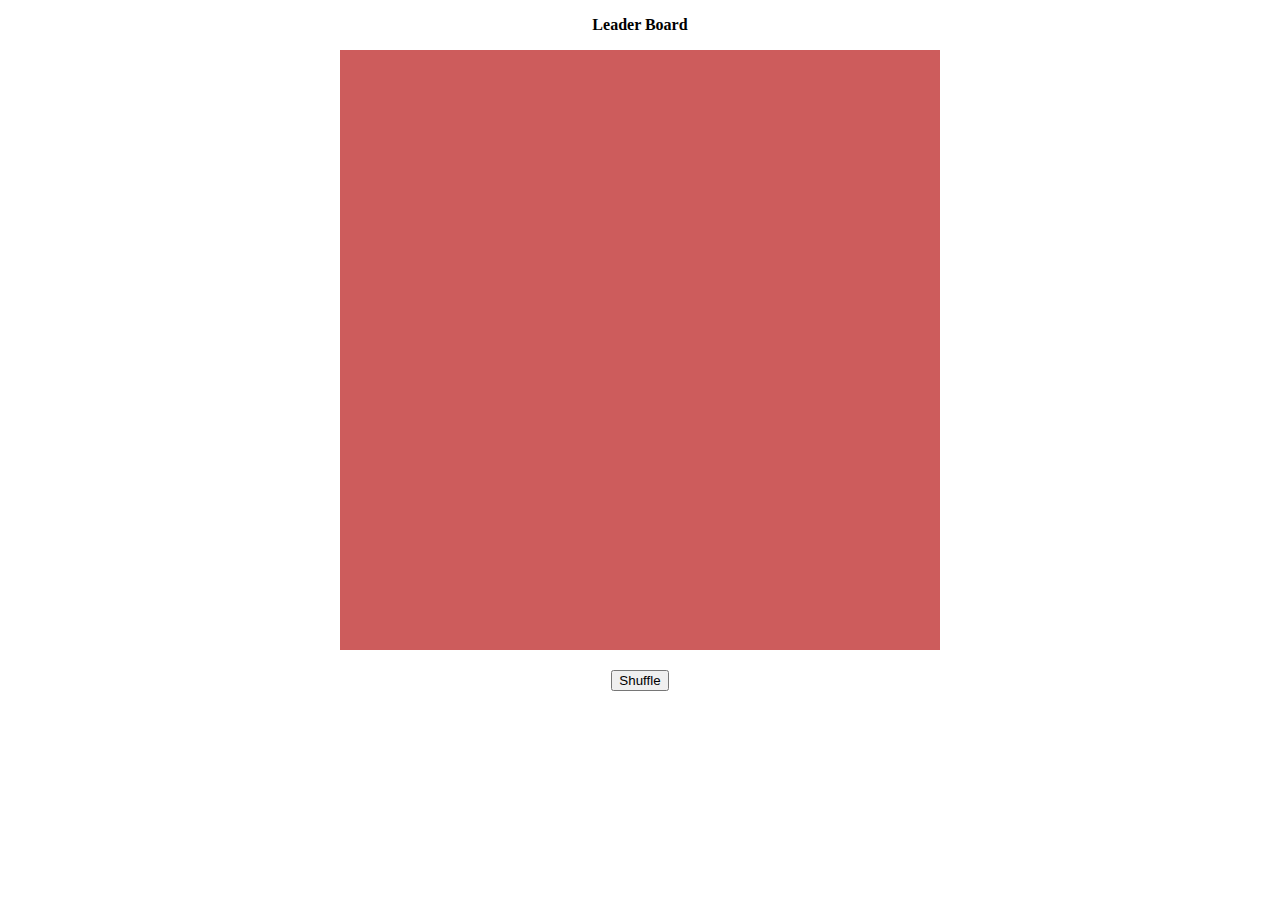
<file: javascript/index.html>
<!DOCTYPE html>
<html lang="en">
  <head>
    <meta charset="UTF-8" />
    <meta name="viewport" content="width=device-width, initial-scale=1.0" />
    <title>Document</title>
  </head>
  <body>
    <style>
      .main-board {
        background-color: indianred;
        width: 600px;
        height: 600px;
        margin: auto;
      }

      .main-list-item {
        background-color: green;
        height: 40px;
        width: 100%;
        padding: 10px;
        box-sizing: border-box;
        margin-top: 20px;
        text-align: center;
      }
    </style>
    <p style="text-align: center; font-weight: bold">Leader Board</p>

    <div class="main-board"></div>
    <div style="text-align: center; margin: 20px">
      <button id="shuffleButton">Shuffle</button>
    </div>
  </body>
  <script src="./class.js"></script>
</html>
</file>
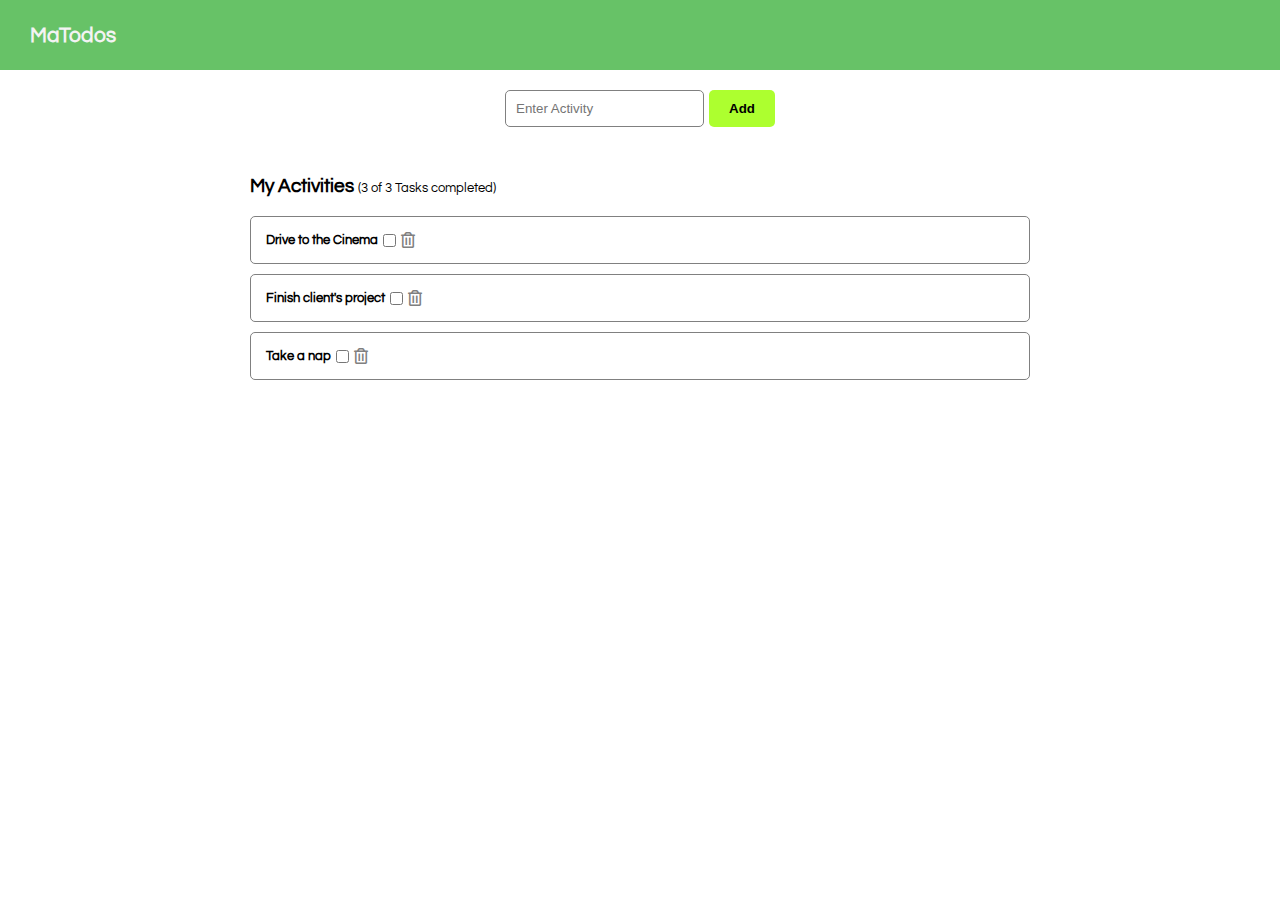
<file: todos/index.html>
<!DOCTYPE html>
<html lang="en">
  <head>
    <meta charset="UTF-8" />
    <meta name="viewport" content="width=device-width, initial-scale=1.0" />
    <title>My todos App</title>
    <link rel="stylesheet" href="https://cdnjs.cloudflare.com/ajax/libs/font-awesome/5.15.1/css/all.min.css" />
    <link rel="stylesheet" href="./styles.css" />
  </head>
  <body>
    <nav class="navbar">
      <span class="logo">MaTodos</span>
    </nav>

    <!-- Main Board -->
    <div class="main-board">
      <!--Activity Form -->
      <form class="activity-form">
        <input class="form-input" placeholder="Enter Activity" />
        <button type="submit" class="form-button">Add</button>
      </form>
      <!-- End Activity Form -->

      <!-- Activity List-->
      <h3 class="activity-list-title">My Activities <small class="task-count">(3 of 3 Tasks completed)</small></h3>
      <div class="activity-list"></div>
    </div>
    <script src="./todos.js"></script>
  </body>
</html>
</file>
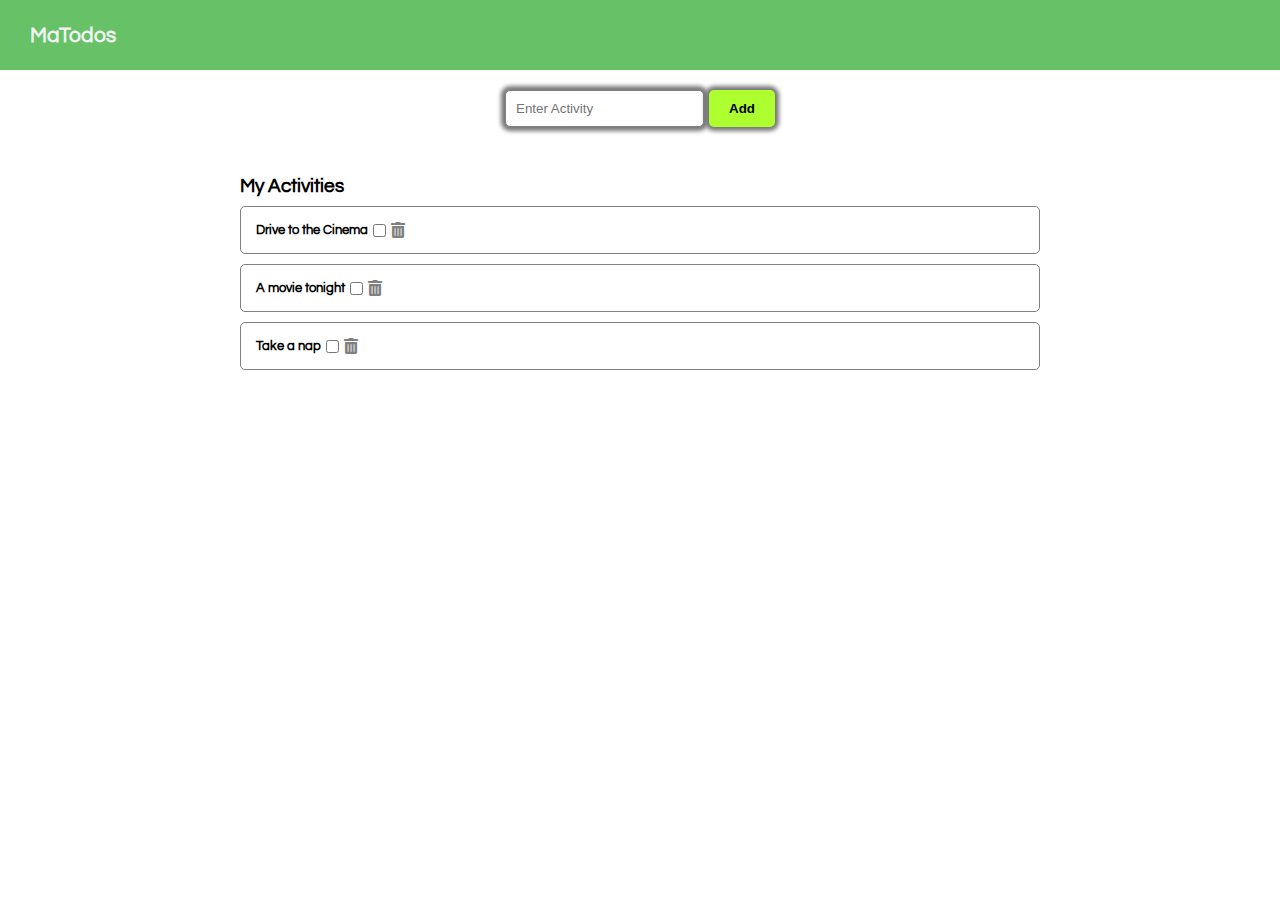
<file: todoscontrol/index.html>
<!DOCTYPE html>
<html lang="en">
  <head>
    <meta charset="UTF-8" />
    <meta name="viewport" content="width=device-width, initial-scale=1.0" />
    <title>MaTodos App</title>
    <link rel="stylesheet" href="https://cdnjs.cloudflare.com/ajax/libs/font-awesome/5.15.1/css/all.min.css" />
    <link rel="stylesheet" href="./styles.css" />
  </head>
  <body>
    <!-- NavBar-->
    <nav class="navbar">
      <span class="logo">MaTodos</span>
    </nav>

    <!--Main Board-->
    <div class="main-board">
      <!--Activity Form-->
      <form class="activity-form">
        <input class="form-input" placeholder="Enter Activity" />
        <button type="submit" class="form-button">Add</button>
      </form>
      <!-- End Activity Form -->

      <!--Activity List-->
      <h3 class="activity-list-title">My Activities</h3>
      <div class="activity-list">
        <!-- <div class="activity-list-item">
          <h5>My first task</h5>
          <input class="checkbox" type="checkbox" />
          <i class="fas fa-trash-alt trash"></i>
        </div>

        <div class="activity-list-item">
          <h5>My first task</h5>
          <input class="checkbox" type="checkbox" />
          <i class="fas fa-trash-alt trash"></i>
        </div>

        <div class="activity-list-item">
          <h5>My first task</h5>
          <input class="checkbox" type="checkbox" />
          <i class="fas fa-trash-alt trash"></i>
        </div> -->
      </div>
    </div>
    <script src="./main.js"></script>
  </body>
</html>
</file>
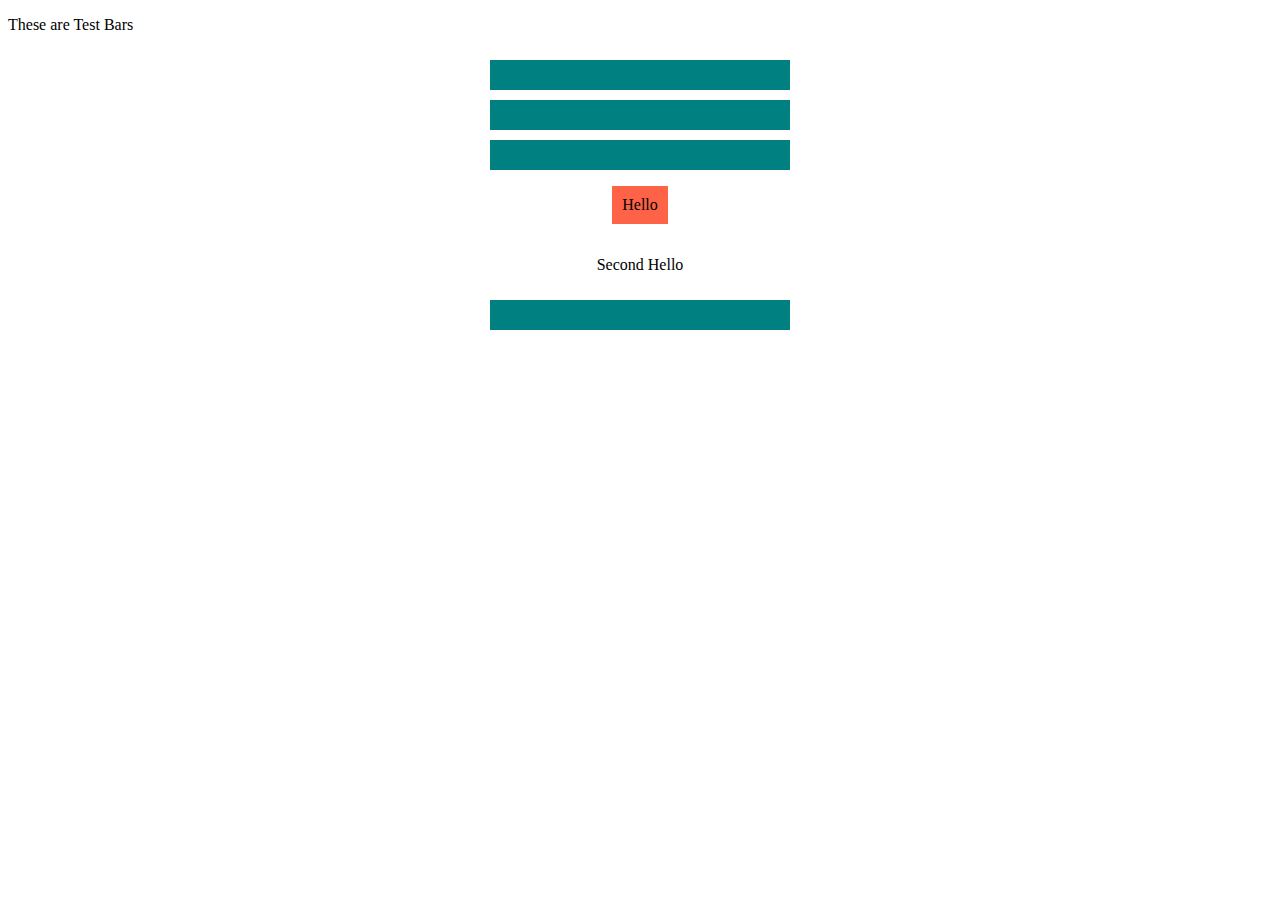
<file: adjacent_siblings.html>
<!DOCTYPE html>
<html lang="en">
  <head>
    <meta charset="UTF-8" />
    <meta name="viewport" content="width=device-width, initial-scale=1.0" />
    <title>Adjacent Siblings</title>
  </head>
  <body>
    <style>
      .bars-container {
        display: flex;
        flex-direction: column;
        align-items: center;
      }
      .bar {
        width: 300px;
        height: 30px;
        background-color: teal;
        margin-top: 10px;
      }
      .three + p {
        background-color: tomato;
        padding: 10px;
      }
    </style>
    <p>These are Test Bars</p>
    <div class="bars-container">
      <div class="bar one"></div>
      <div class="bar two"></div>
      <div class="bar three"></div>
      <p>Hello</p>
      <p>Second Hello</p>
      <div class="bar five"></div>
    </div>
  </body>
</html>
</file>
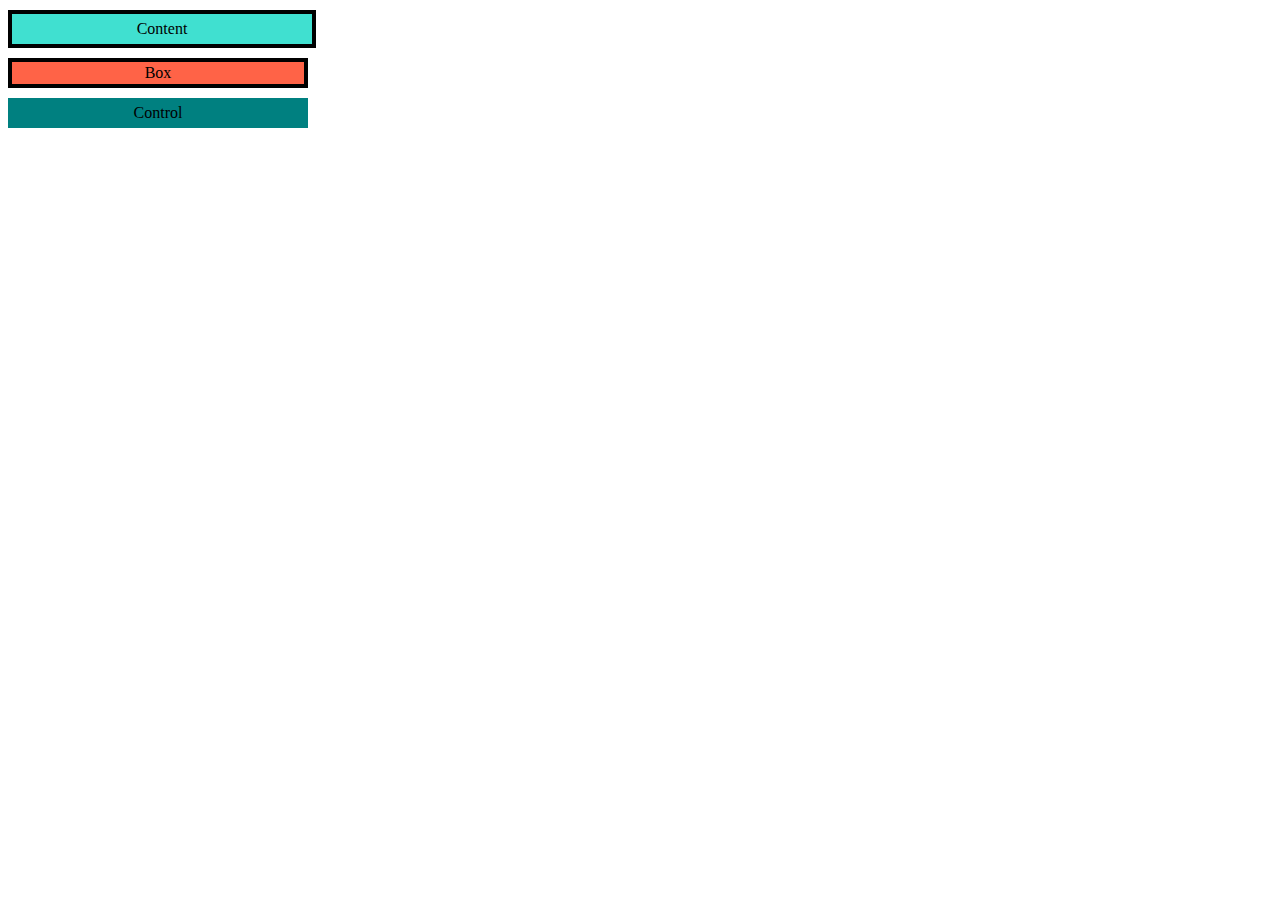
<file: box_sizing.html>
<!DOCTYPE html>
<html lang="en">
  <head>
    <meta charset="UTF-8" />
    <meta name="viewport" content="width=device-width, initial-scale=1.0" />
    <title>Box Sizing</title>
  </head>
  <body>
    <style>
      .content {
        background-color: turquoise;
        width: 300px;
        height: 30px;
        margin-top: 10px;
        box-sizing: content-box;
        display: flex;
        border: 4px solid black;
        align-items: center;
        justify-content: center;
      }

      .box {
        background-color: tomato;
        width: 300px;
        height: 30px;
        border: 4px solid black;
        box-sizing: border-box;
        margin-top: 10px;
        display: flex;
        align-items: center;
        justify-content: center;
      }

      .control {
        background-color: teal;
        width: 300px;
        height: 30px;
        margin-top: 10px;
        display: flex;
        align-items: center;
        justify-content: center;
      }
    </style>
    <div class="content">Content</div>
    <div class="box">Box</div>
    <div class="control">Control</div>
  </body>
</html>
</file>
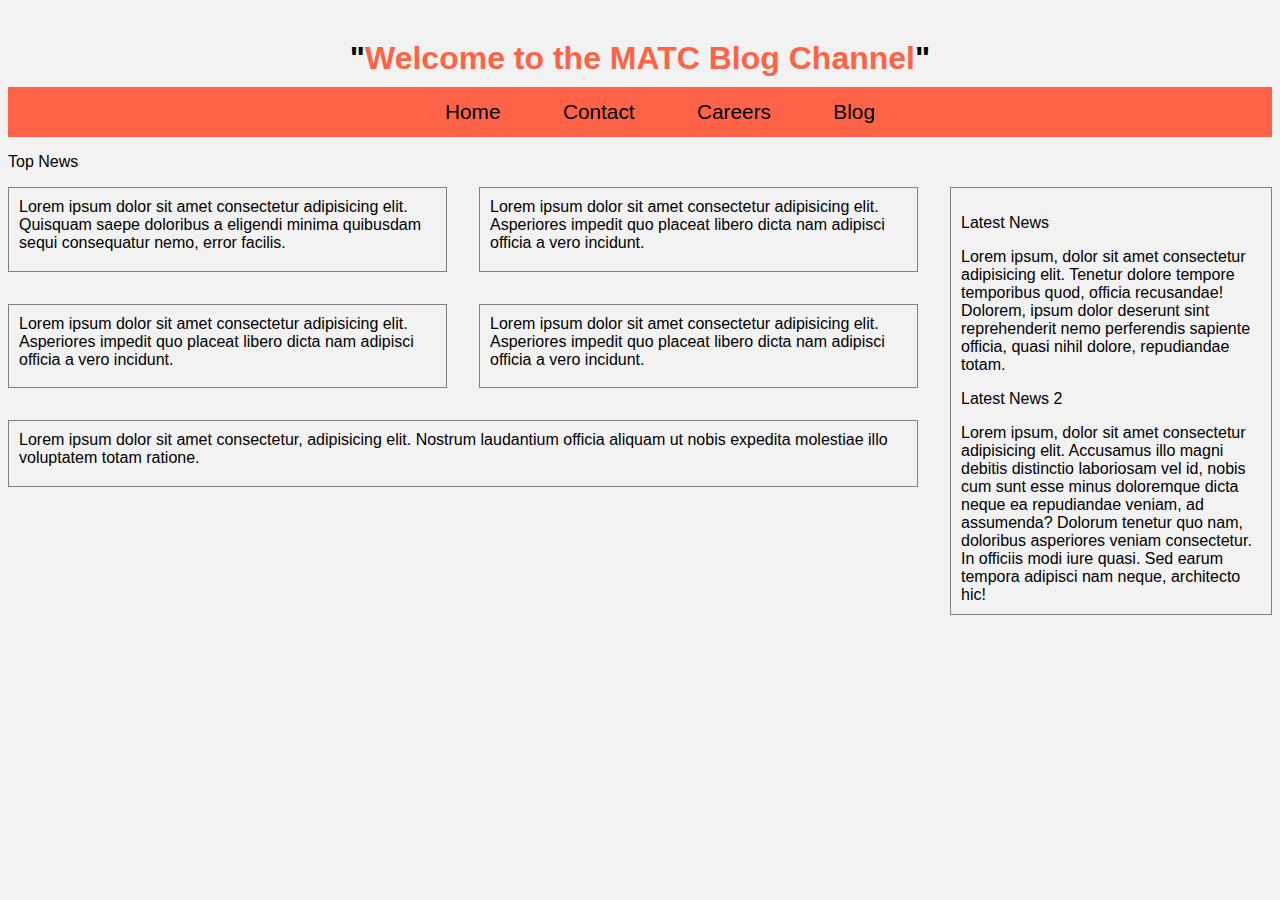
<file: news.html>
<!DOCTYPE html>
<html lang="en">
  <head>
    <meta charset="UTF-8" />
    <meta name="viewport" content="width=device-width, initial-scale=1.0" />
    <title>Document</title>
    <link rel="stylesheet" href="./news.css" />
  </head>
  <body>
    <div class="main-container">
      <h3 class="title">Welcome to the MATC Blog Channel</h3>
    </div>
    <ul class="main-nav">
      <li>Home</li>
      <li class="nested-nav">
        Contact
        <ul class="hidden-nav">
          <li>Location</li>
          <li>Agents</li>
        </ul>
      </li>
      <li>Careers</li>
      <li>Blog</li>
    </ul>
    <p>Top News</p>
    <div class="generic">
      <!-- Top News -->
      <div class="news-container">
        <div class="news">Lorem ipsum dolor sit amet consectetur adipisicing elit. Quisquam saepe doloribus a eligendi minima quibusdam sequi consequatur nemo, error facilis.</div>
        <div class="news">Lorem ipsum dolor sit amet consectetur adipisicing elit. Asperiores impedit quo placeat libero dicta nam adipisci officia a vero incidunt.</div>
        <div class="news">Lorem ipsum dolor sit amet consectetur adipisicing elit. Asperiores impedit quo placeat libero dicta nam adipisci officia a vero incidunt.</div>
        <div class="news">Lorem ipsum dolor sit amet consectetur adipisicing elit. Asperiores impedit quo placeat libero dicta nam adipisci officia a vero incidunt.</div>

        <div class="news">
          Lorem ipsum dolor sit amet consectetur, adipisicing elit. Nostrum laudantium officia aliquam ut nobis expedita molestiae illo voluptatem totam ratione.
        </div>
      </div>
      <!-- End Top News -->

      <!-- Latest News -->
      <div class="news latest-news">
        <p>Latest News</p>
        Lorem ipsum, dolor sit amet consectetur adipisicing elit. Tenetur dolore tempore temporibus quod, officia recusandae! Dolorem, ipsum dolor deserunt sint reprehenderit nemo
        perferendis sapiente officia, quasi nihil dolore, repudiandae totam.

        <p>Latest News 2</p>
        Lorem ipsum, dolor sit amet consectetur adipisicing elit. Accusamus illo magni debitis distinctio laboriosam vel id, nobis cum sunt esse minus doloremque dicta neque ea
        repudiandae veniam, ad assumenda? Dolorum tenetur quo nam, doloribus asperiores veniam consectetur. In officiis modi iure quasi. Sed earum tempora adipisci nam neque,
        architecto hic!
      </div>
      <!-- End Latest News -->
    </div>
  </body>
</html>
</file>
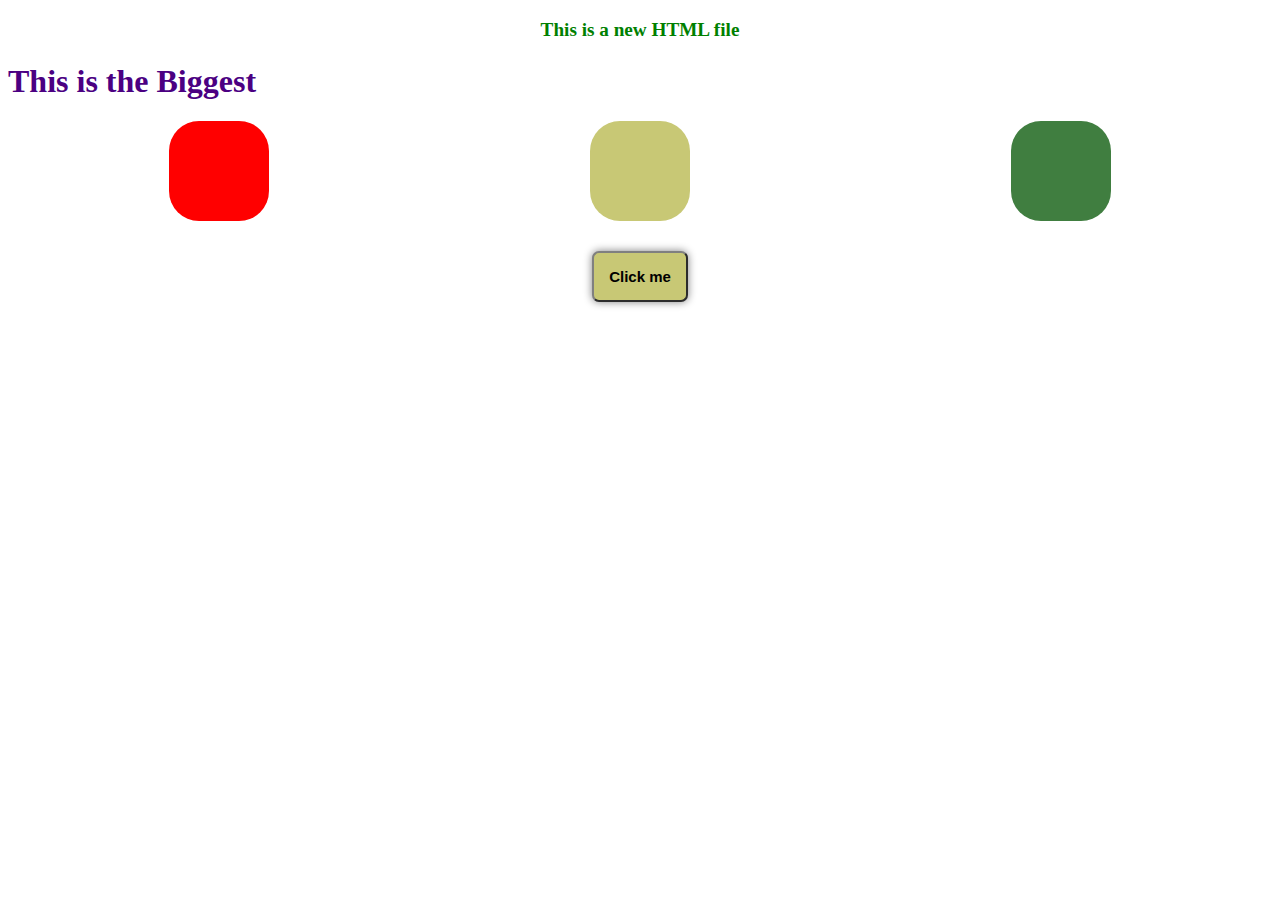
<file: start.html>
<!DOCTYPE html>
<html lang="en">
  <head>
    <meta charset="UTF-8" />
    <meta name="viewport" content="width=device-width, initial-scale=1.0" />
    <!-- This is a HTML tite. It is displayed at the top of the tab bar in a browser -->
    <title>Good Afternoon</title>
  </head>
  <body>
    <style>
      #topParagraph {
        text-align: center;
        color: green;
        font-size: larger;
        font-weight: bold;
      }
      .generics {
        color: indigo;
      }

      .box-display {
        text-transform: uppercase;
        display: flex;
        flex-direction: row;
        justify-content: space-around;
      }

      .box-display > div {
        height: 100px;
        width: 100px;
        background-color: grey;
        border-radius: 30px;
      }

      #box1 {
        background-color: red;
      }
      #box2 {
        background-color: rgb(200, 200, 117);
      }

      #box3 {
        background-color: rgb(64, 126, 64);
      }

      #buttonContainer {
        display: flex;
        justify-content: center;
        margin-top: 30px;
      }

      #main-button {
        background: rgb(200, 200, 117);
        padding: 15px;
        color: black;
        border-color: grey;
        font-size: 15px;
        font-weight: bold;
        border-radius: 7px;
        box-shadow: 0 0 8px gray;
      }
    </style>

    <p id="topParagraph">This is a new HTML file</p>
    <h1 class="generics">This is the Biggest</h1>
    <div class="box-display">
      <div id="box1"></div>
      <div id="box2"></div>
      <div id="box3"></div>
    </div>
    <div id="buttonContainer">
      <button id="main-button">Click me</button>
    </div>
  </body>
</html>
</file>
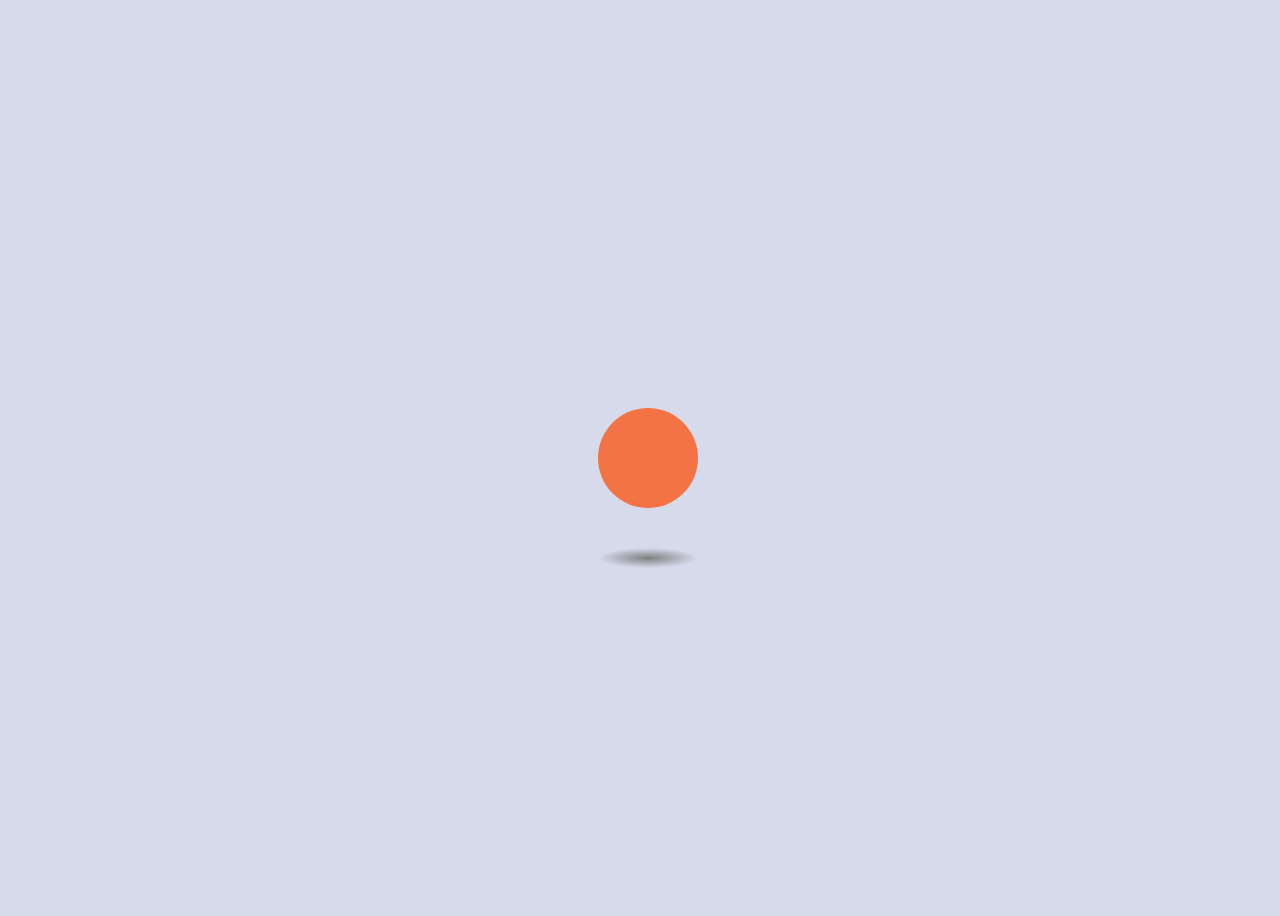
<file: anime/indexii.html>
<!DOCTYPE html>
<html lang="en">
  <head>
    <meta charset="UTF-8" />
    <meta name="viewport" content="width=device-width, initial-scale=1.0" />
    <title>AnimationII</title>
  </head>
  <body>
    <style>
      body {
        background-color: #d6daeb;
      }
      .box-container {
        display: flex;
        flex-direction: column;
        justify-content: center;
        align-items: center;
        width: 100vw;
        height: 100vh;
      }

      .box {
        width: 100px;
        height: 100px;
        border-radius: 50%;
        background-color: rgb(243, 115, 69);
        animation-name: mybox;
        animation-duration: 1s;
        animation-direction: alternate;
        animation-timing-function: ease-in-out;
        animation-iteration-count: infinite;
      }

      @keyframes mybox {
        from {
          margin-top: 80px;
        }

        to {
          margin-top: 0px;
        }
      }

      .box-shadow {
        height: 20px;
        width: 100px;
        background: radial-gradient(50% 50%, gray 0%, #d6daeb 100%);
        margin-top: 200px;
        position: absolute;
        animation-name: shadow;
        animation-duration: 1s;
        animation-direction: alternate;
        animation-timing-function: ease-in-out;
        animation-iteration-count: infinite;
      }

      @keyframes shadow {
        from {
          width: 50px;
        }

        to {
          width: 100px;
        }
      }
    </style>

    <div class="box-container">
      <div class="box"></div>
      <div class="box-shadow"></div>
    </div>
  </body>
</html>
</file>
<file: todos/styles.css>
@import url("https://fonts.googleapis.com/css2?family=Questrial&display=swap");
* {
  margin: 0;
}
html,
body {
  margin: inherit;
  font-family: "Questrial", sans-serif;
  width: 100%;
}
.navbar {
  background-color: rgb(103, 194, 103);
  height: 70px;
  display: flex;
}

.logo {
  display: flex;
  align-items: center;
  margin-left: 30px;
  font-weight: 700;
  font-size: 1.3em;
  color: #f3f3f3;
}

.main-board {
  display: flex;
  max-width: 800px;
  margin: auto;
  flex-direction: column;
}

.activity-form {
  margin: 20px auto 0;
  display: flex;
  flex-direction: row;
  gap: 5px;
}

.form-input {
  width: 100%;
  display: inline;
  padding: 10px;
  border-radius: 5px;
  border: 1px solid grey;
  box-sizing: border-box;
}

.form-input:active,
.form-input:focus {
  border: 1px solid green;
}

.form-button {
  background-color: greenyellow;
  padding: 10px 20px;
  border-radius: 5px;
  display: inline;
  font-weight: bold;
  border: none;
  cursor: pointer;
  outline: none;
}

.form-button:active {
  border: 2px solid rgb(37, 37, 37);
  outline: none;
}

.activity-list-title {
  margin-top: 50px;
  padding: 0 10px;
}

.task-count {
  font-weight: lighter;
  font-size: 0.7em;
}

.activity-list {
  margin-top: 10px;
  padding: 10px;
}

.activity-list-item {
  border: 1px solid grey;
  padding: 15px;
  border-radius: 5px;
  margin-bottom: 10px;
  display: flex;
  flex-direction: row;
  align-items: center;
}

.strike-through {
  text-decoration: line-through;
  color: grey;
}

.checkbox {
  margin-left: 5px;
}
.trash {
  color: grey;
  margin-left: 5px;
  cursor: pointer;
}

.trash:hover {
  color: red;
}
</file>
<file: todoscontrol/styles.css>
@import url("https://fonts.googleapis.com/css2?family=Questrial&display=swap");

* {
  padding: 0;
  margin: 0;
}

html,
body {
  height: 100%;
  padding: inherit;
  margin: inherit;
  font-family: "Questrial", sans-serif;
  background-image: url("https://image.freepik.com/free-vector/white-gray-background-with-diagonal-lines-pattern_1017-25100.jpg");
  background-repeat: no-repeat;
  background-size: cover;
}

.navbar {
  background-color: rgb(103, 194, 103);
  height: 70px;
  display: flex;
}

.logo {
  /**top right bottom left */
  /*margin: auto 0 auto 20px; */
  display: flex;
  flex-direction: row;
  align-items: center;
  margin-left: 30px;
  font-weight: 700;
  font-size: 1.3em;
  color: #f3f3f3;
}

.main-board {
  display: flex;
  flex-direction: column;
  max-width: 800px;
  margin: auto;
}

.activity-form {
  display: flex;
  flex-direction: row;
  margin: 20px auto 0;
  gap: 5px;
}

.form-input {
  width: 100%;
  display: inline;
  padding: 10px;
  border-radius: 5px;
  border: 1px solid grey;
  box-sizing: border-box;
  box-shadow: 0 0 4px 4px rgb(119, 119, 119);
}

.form-input:active,
.form-input:focus {
  border: 1.3px solid green;
}

.form-button {
  display: inline;
  background-color: greenyellow;
  padding: 10px 20px;
  border-radius: 5px;
  cursor: pointer;
  font-weight: bold;
  border: none;
  box-shadow: 0 0 4px 4px rgb(119, 119, 119);
}

.form-button:active {
  border: 2px solid rgb(37, 37, 37);
}

.activity-list-title {
  margin-top: 50px;
}

.activity-list {
  margin-top: 10px;
  padding: 10xp;
}

.activity-list-item {
  border: 1px solid grey;
  padding: 15px;
  border-radius: 5px;
  margin-bottom: 10px;
  display: flex;
  flex-direction: row;
  align-items: center;
}

.checkbox {
  margin-left: 5px;
}

.strike-through {
  text-decoration: line-through;
  color: grey;
}

.trash {
  color: grey;
  margin-left: 5px;
  cursor: pointer;
}

.trash:hover {
  color: red;
}
</file>
<file: news.css>
body {
  font-family: -apple-system, BlinkMacSystemFont, "Segoe UI", Roboto, Oxygen, Ubuntu, Cantarell, "Open Sans", "Helvetica Neue", sans-serif;
  background-color: #f2f2f2;
}

.main-nav {
  display: flex;
  margin: 10px 0;
  list-style: none;
  justify-content: center;
  align-items: center;
  gap: 3em;
  font-size: 1.3em;
  font-weight: 500;
  height: 50px;
  background-color: tomato;
}

.main-nav > * {
  cursor: pointer;
}

.main-nav > li:hover {
  color: #f2f2f2;
}

.nested-nav:hover .hidden-nav {
  display: block;
}

.hidden-nav {
  display: none;
  background-color: grey;
  padding: 10px 30px;
  position: absolute;
  list-style: none;
}
.hidden-nav > li {
  padding: 10px;
}

.hidden-nav > li:hover {
  color: tomato;
}
.main-container {
  display: flex;
  justify-content: center;
  align-items: center;
}

.title {
  font-size: 2em;
  color: tomato;
  transition: 0.3s;
  cursor: pointer;
  margin-bottom: 0;
}

.title:hover {
  /**Pseudo Class **/
  color: rgb(144, 74, 62);
  transform: scale(1.05);
}

.title::before {
  /** Pseudo Element **/
  content: '"';
  color: #000000;
  width: 10px;
  height: 10px;
}

.title::after {
  content: '"';
  width: 10px;
  color: #000000;
  height: 10px;
}

.generic {
  display: flex;
  gap: 2em;
  flex-wrap: wrap;
}

.generic > * {
  flex-basis: 600px;
  flex-grow: 1;
  max-height: 300px;
}

.latest-news {
  flex-basis: 300px;
  flex-shrink: 0.5;
  flex-grow: 0;
  max-height: 800px;
  margin-bottom: 30px;
}

.news-container {
  display: flex;
  gap: 2em;
  flex-wrap: wrap;
}

.news-container > * {
  /** Everything Inside the News Container **/
  flex-basis: 300px;
  flex-grow: 1;
}

.news {
  border: 1px solid grey;
  padding: 10px;
}
</file>
